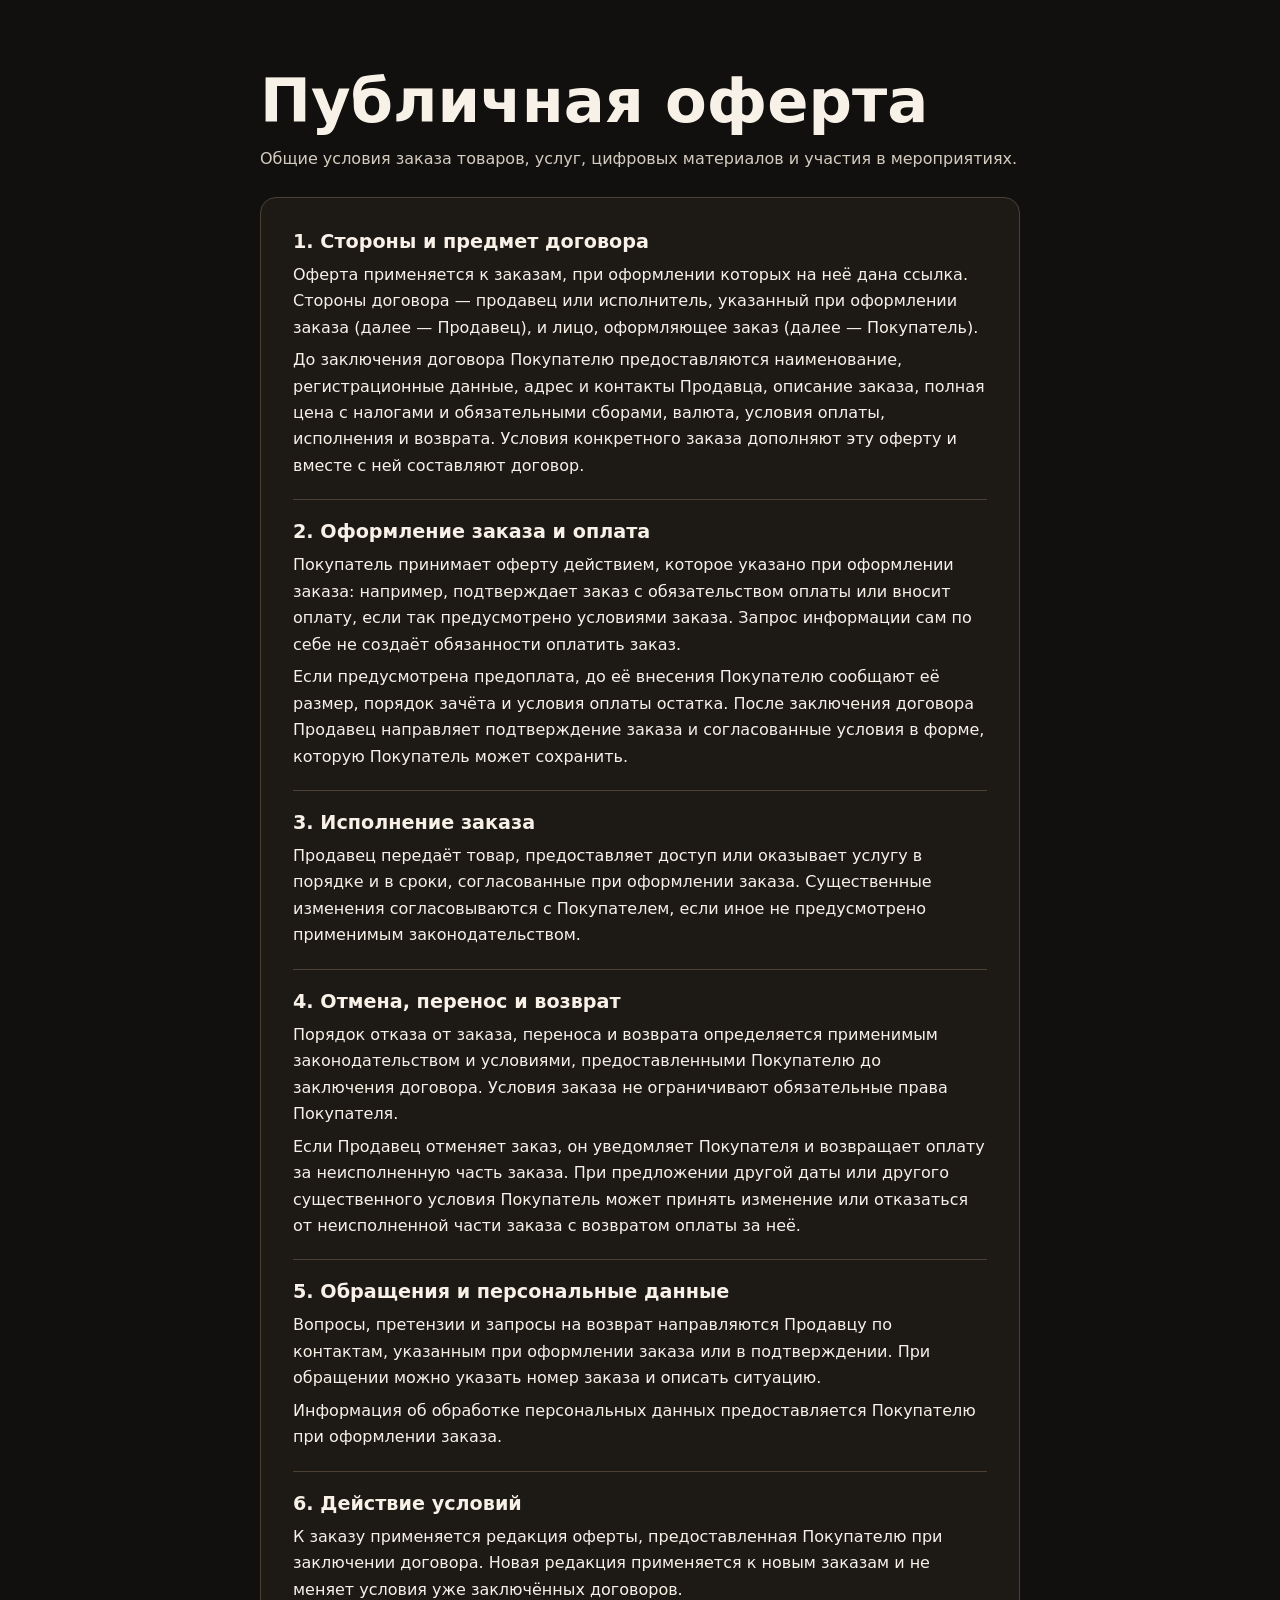
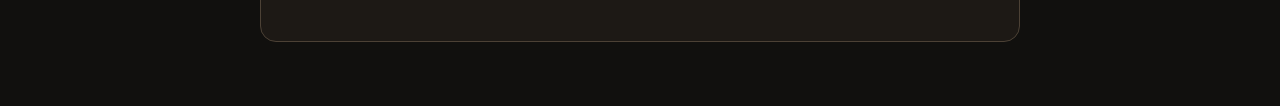
<file: oferta/index.html>
<!doctype html>
<html lang="ru">
<head>
  <meta charset="utf-8">
  <meta name="viewport" content="width=device-width, initial-scale=1">
  <meta name="robots" content="noindex, nofollow">
  <meta name="description" content="Общие условия оформления, оплаты, исполнения и отмены заказа.">
  <title>Публичная оферта</title>
  <style>
    :root { color-scheme: dark; --bg: #11100e; --panel: #1d1915; --text: #f7f1e8; --muted: #d5ccc0; --line: #4c4135; }
    * { box-sizing: border-box; }
    body { margin: 0; background: var(--bg); color: var(--text); font: 1rem/1.65 system-ui, sans-serif; }
    main { max-width: 50rem; margin: auto; padding: clamp(1.5rem, 6vw, 4rem) 1.25rem; }
    header { margin: 0 0 1.5rem; }
    h1 { font-size: clamp(2.1rem, 7vw, 3.8rem); line-height: 1.05; margin: .4rem 0 .75rem; }
    h2 { font-size: 1.2rem; line-height: 1.3; margin: 0 0 .45rem; }
    p { margin: .4rem 0; }
    header p { color: var(--muted); }
    article { background: var(--panel); border: 1px solid var(--line); border-radius: 1rem; padding: clamp(1rem, 4vw, 2rem); }
    section + section { border-top: 1px solid var(--line); margin-top: 1.25rem; padding-top: 1.25rem; }
  </style>
</head>
<body>
  <main>
    <header>
      <h1>Публичная оферта</h1>
      <p>Общие условия заказа товаров, услуг, цифровых материалов и участия в мероприятиях.</p>
    </header>
    <article>
      <section>
        <h2>1. Стороны и предмет договора</h2>
        <p>Оферта применяется к заказам, при оформлении которых на неё дана ссылка. Стороны договора — продавец или исполнитель, указанный при оформлении заказа (далее — Продавец), и лицо, оформляющее заказ (далее — Покупатель).</p>
        <p>До заключения договора Покупателю предоставляются наименование, регистрационные данные, адрес и контакты Продавца, описание заказа, полная цена с налогами и обязательными сборами, валюта, условия оплаты, исполнения и возврата. Условия конкретного заказа дополняют эту оферту и вместе с ней составляют договор.</p>
      </section>
      <section>
        <h2>2. Оформление заказа и оплата</h2>
        <p>Покупатель принимает оферту действием, которое указано при оформлении заказа: например, подтверждает заказ с обязательством оплаты или вносит оплату, если так предусмотрено условиями заказа. Запрос информации сам по себе не создаёт обязанности оплатить заказ.</p>
        <p>Если предусмотрена предоплата, до её внесения Покупателю сообщают её размер, порядок зачёта и условия оплаты остатка. После заключения договора Продавец направляет подтверждение заказа и согласованные условия в форме, которую Покупатель может сохранить.</p>
      </section>
      <section>
        <h2>3. Исполнение заказа</h2>
        <p>Продавец передаёт товар, предоставляет доступ или оказывает услугу в порядке и в сроки, согласованные при оформлении заказа. Существенные изменения согласовываются с Покупателем, если иное не предусмотрено применимым законодательством.</p>
      </section>
      <section>
        <h2>4. Отмена, перенос и возврат</h2>
        <p>Порядок отказа от заказа, переноса и возврата определяется применимым законодательством и условиями, предоставленными Покупателю до заключения договора. Условия заказа не ограничивают обязательные права Покупателя.</p>
        <p>Если Продавец отменяет заказ, он уведомляет Покупателя и возвращает оплату за неисполненную часть заказа. При предложении другой даты или другого существенного условия Покупатель может принять изменение или отказаться от неисполненной части заказа с возвратом оплаты за неё.</p>
      </section>
      <section>
        <h2>5. Обращения и персональные данные</h2>
        <p>Вопросы, претензии и запросы на возврат направляются Продавцу по контактам, указанным при оформлении заказа или в подтверждении. При обращении можно указать номер заказа и описать ситуацию.</p>
        <p>Информация об обработке персональных данных предоставляется Покупателю при оформлении заказа.</p>
      </section>
      <section>
        <h2>6. Действие условий</h2>
        <p>К заказу применяется редакция оферты, предоставленная Покупателю при заключении договора. Новая редакция применяется к новым заказам и не меняет условия уже заключённых договоров.</p>
      </section>
    </article>
  </main>
</body>
</html>
</file>
